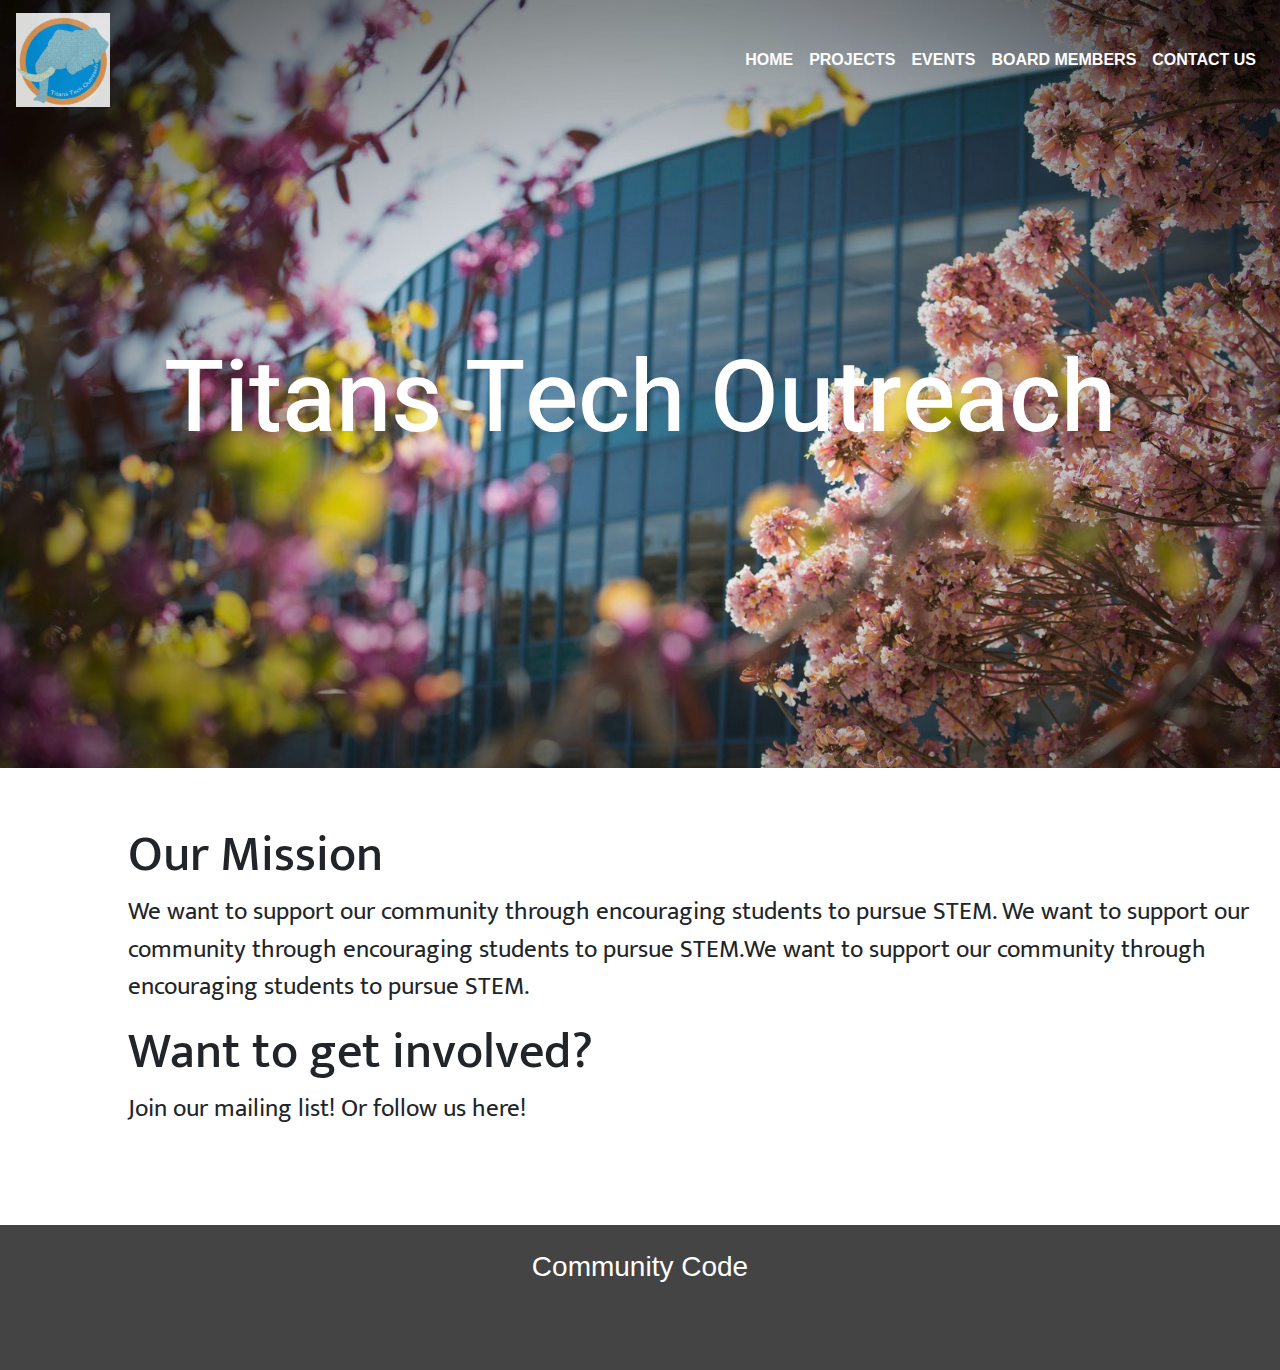
<file: index.html>
<!DOCTYPE html>
<html lang="en" dir="ltr">
  <head>
    <meta charset="utf-8">
    <title>ECS OUTREACH</title>

    <!-- Bootstrap CSS  -->
    <link rel="stylesheet" href="https://maxcdn.bootstrapcdn.com/bootstrap/4.0.0/css/bootstrap.min.css" integrity="sha384-Gn5384xqQ1aoWXA+058RXPxPg6fy4IWvTNh0E263XmFcJlSAwiGgFAW/dAiS6JXm" crossorigin="anonymous">
    <!-- Custom CSS -->
    <link rel="stylesheet" href="css/styles.css">
    <!-- Font Awesome stylesheet for Icons -->
    <link rel="stylesheet" href="https://use.fontawesome.com/releases/v5.7.2/css/all.css" integrity="sha384-fnmOCqbTlWIlj8LyTjo7mOUStjsKC4pOpQbqyi7RrhN7udi9RwhKkMHpvLbHG9Sr" crossorigin="anonymous">
    <!-- Google Fonts -->
    <link href="https://fonts.googleapis.com/css?family=Heebo:900|Mukta:300" rel="stylesheet">



    <!-- Bootstrap Jqueryfiles -->
    <script src="https://code.jquery.com/jquery-3.2.1.slim.min.js" integrity="sha384-KJ3o2DKtIkvYIK3UENzmM7KCkRr/rE9/Qpg6aAZGJwFDMVNA/GpGFF93hXpG5KkN" crossorigin="anonymous"></script>
    <script src="https://cdnjs.cloudflare.com/ajax/libs/popper.js/1.12.9/umd/popper.min.js" integrity="sha384-ApNbgh9B+Y1QKtv3Rn7W3mgPxhU9K/ScQsAP7hUibX39j7fakFPskvXusvfa0b4Q" crossorigin="anonymous"></script>
    <script src="https://maxcdn.bootstrapcdn.com/bootstrap/4.0.0/js/bootstrap.min.js" integrity="sha384-JZR6Spejh4U02d8jOt6vLEHfe/JQGiRRSQQxSfFWpi1MquVdAyjUar5+76PVCmYl" crossorigin="anonymous"></script>


  </head>
  <body>

<section class="top-container index-img">
  <div class="navbar-container">
    <nav class="navbar navbar-expand-lg navbar-dark">
      <a class="navbar-brand" href="index.html"> <img class="logo" src="images/logo.png" alt="TTO"></a>
      <button class="navbar-toggler" type="button" data-toggle="collapse" data-target="#navbarTogglerDemo02">
        <span class="navbar-toggler-icon"></span>
      </button>
      <div class="collapse navbar-collapse" id="navbarTogglerDemo02">
        <ul class="navbar-nav ml-auto">
          <li class="nav-item">
            <a class="nav-link" href="index.html">HOME</a>
          </li>
          <li class="nav-item">
            <a class="nav-link" href="projects.html">PROJECTS</a>
          </li>
          <li class="nav-item">
            <a class="nav-link" href="events.html">EVENTS</a>
          </li>
          <li class="nav-item">
            <a class="nav-link" href="board.html">BOARD MEMBERS</a>
          </li>
          <li class="nav-item">
            <a class="nav-link" href="contact.html">CONTACT US</a>
          </li>
        </ul>
      </div>
    </nav>

  </div>
  <div class="top-container-title">
    <h1 class="top-container-h1">Titans Tech Outreach</h1>
  </div>
</section>


<section class="middle-container">
<h2 class="middle-container-h2">Our Mission</h2>
<p class="middle-container-p">We want to support our community through encouraging students to pursue STEM. We want to support our community through encouraging students to pursue STEM.We want to support our community through encouraging students to pursue STEM.</p>
<h2 class="middle-container-h2">Want to get involved?</h3>
<p class="middle-container-p">Join our mailing list! Or follow us here!</p>
<div class="col-lg-12 links">
  <a href="http://www.fullerton.edu/"><i class="fab fa-2x fa-twitter middle-container-icons"></i></a>
  <a href="http://www.fullerton.edu/"><i class="fab fa-2x fa-facebook-f middle-container-icons"></i></a>
  <a href="http://www.fullerton.edu/"><i class="fab fa-2x fa-instagram middle-container-icons"></i></a>


</div>

</section>


<section class="bottom-container">
  <h3 class="bottom-container-h2">Community Code</h3>

  <div class="col-lg-12 links">
    <a class ="bottom-container-icons"href="http://www.fullerton.edu/"><i class="fab fa-2x fa-twitter"></i></a>
    <a class ="bottom-container-icons"href="http://www.fullerton.edu/"><i class="fab fa-2x fa-facebook-f"></i></a>
    <a class ="bottom-container-icons"href="http://www.fullerton.edu/"><i class="fab fa-2x fa-instagram"></i></a>

  </div>



</section>









  </body>
</html>
</file>
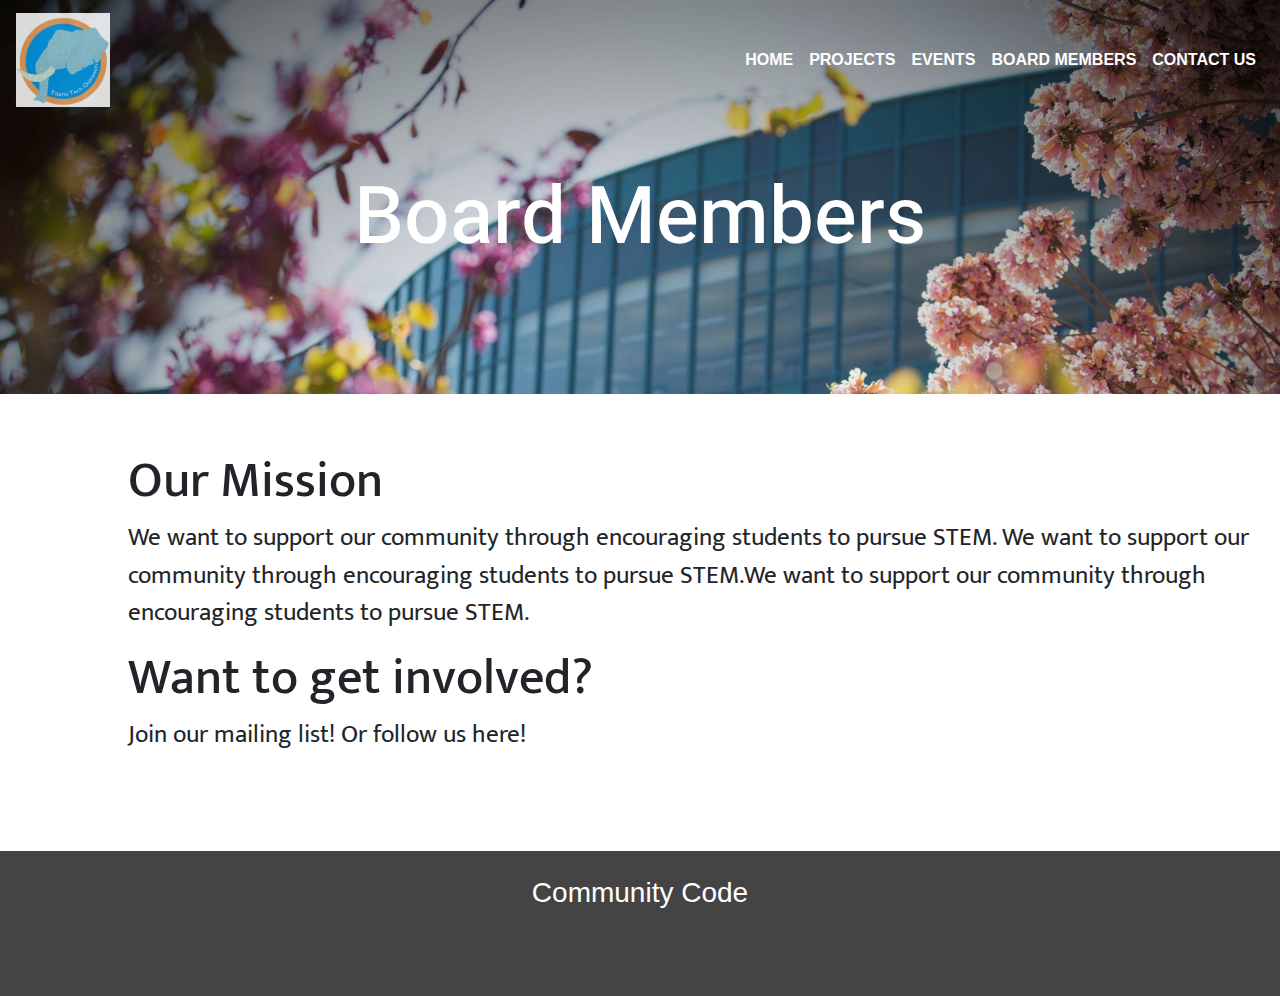
<file: board.html>
<!DOCTYPE html>
<html lang="en" dir="ltr">
  <head>
    <meta charset="utf-8">
    <title>ECS OUTREACH</title>

    <!-- Bootstrap CSS  -->
    <link rel="stylesheet" href="https://maxcdn.bootstrapcdn.com/bootstrap/4.0.0/css/bootstrap.min.css" integrity="sha384-Gn5384xqQ1aoWXA+058RXPxPg6fy4IWvTNh0E263XmFcJlSAwiGgFAW/dAiS6JXm" crossorigin="anonymous">
    <!-- Custom CSS -->
    <link rel="stylesheet" href="css/styles.css">
    <!-- Font Awesome stylesheet for Icons -->
    <link rel="stylesheet" href="https://use.fontawesome.com/releases/v5.7.2/css/all.css" integrity="sha384-fnmOCqbTlWIlj8LyTjo7mOUStjsKC4pOpQbqyi7RrhN7udi9RwhKkMHpvLbHG9Sr" crossorigin="anonymous">
    <!-- Google Fonts -->
    <link href="https://fonts.googleapis.com/css?family=Heebo:900|Mukta:300" rel="stylesheet">



    <!-- Bootstrap Jqueryfiles -->
    <script src="https://code.jquery.com/jquery-3.2.1.slim.min.js" integrity="sha384-KJ3o2DKtIkvYIK3UENzmM7KCkRr/rE9/Qpg6aAZGJwFDMVNA/GpGFF93hXpG5KkN" crossorigin="anonymous"></script>
    <script src="https://cdnjs.cloudflare.com/ajax/libs/popper.js/1.12.9/umd/popper.min.js" integrity="sha384-ApNbgh9B+Y1QKtv3Rn7W3mgPxhU9K/ScQsAP7hUibX39j7fakFPskvXusvfa0b4Q" crossorigin="anonymous"></script>
    <script src="https://maxcdn.bootstrapcdn.com/bootstrap/4.0.0/js/bootstrap.min.js" integrity="sha384-JZR6Spejh4U02d8jOt6vLEHfe/JQGiRRSQQxSfFWpi1MquVdAyjUar5+76PVCmYl" crossorigin="anonymous"></script>


  </head>
  <body>

<section class="top-container board-img">
  <div class="navbar-container">
    <nav class="navbar navbar-expand-lg navbar-dark">
      <a class="navbar-brand" href="index.html"> <img class="logo" src="images/logo.png" alt="TTO"></a>
      <button class="navbar-toggler" type="button" data-toggle="collapse" data-target="#navbarTogglerDemo02">
        <span class="navbar-toggler-icon"></span>
      </button>
      <div class="collapse navbar-collapse" id="navbarTogglerDemo02">
        <ul class="navbar-nav ml-auto">
          <li class="nav-item">
            <a class="nav-link" href="index.html">HOME</a>
          </li>
          <li class="nav-item">
            <a class="nav-link" href="projects.html">PROJECTS</a>
          </li>
          <li class="nav-item">
            <a class="nav-link" href="events.html">EVENTS</a>
          </li>
          <li class="nav-item">
            <a class="nav-link" href="board.html">BOARD MEMBERS</a>
          </li>
          <li class="nav-item">
            <a class="nav-link" href="contact.html">CONTACT US</a>
          </li>
        </ul>
      </div>
    </nav>

  </div>
  <div class="top-container-title">
    <h1 class="tab-h1">Board Members</h1>
  </div>
</section>


<section class="middle-container">
<h2 class="middle-container-h2">Our Mission</h2>
<p class="middle-container-p">We want to support our community through encouraging students to pursue STEM. We want to support our community through encouraging students to pursue STEM.We want to support our community through encouraging students to pursue STEM.</p>
<h2 class="middle-container-h2">Want to get involved?</h3>
<p class="middle-container-p">Join our mailing list! Or follow us here!</p>
<div class="col-lg-12 links">
  <a href="http://www.fullerton.edu/"><i class="fab fa-2x fa-twitter middle-container-icons"></i></a>
  <a href="http://www.fullerton.edu/"><i class="fab fa-2x fa-facebook-f middle-container-icons"></i></a>
  <a href="http://www.fullerton.edu/"><i class="fab fa-2x fa-instagram middle-container-icons"></i></a>


</div>

</section>

<section class="bottom-container">
  <h3 class="bottom-container-h2">Community Code</h3>

  <div class="col-lg-12 links">
    <a class ="bottom-container-icons"href="http://www.fullerton.edu/"><i class="fab fa-2x fa-twitter"></i></a>
    <a class ="bottom-container-icons"href="http://www.fullerton.edu/"><i class="fab fa-2x fa-facebook-f"></i></a>
    <a class ="bottom-container-icons"href="http://www.fullerton.edu/"><i class="fab fa-2x fa-instagram"></i></a>

  </div>
</section>


  </body>
</html>
</file>
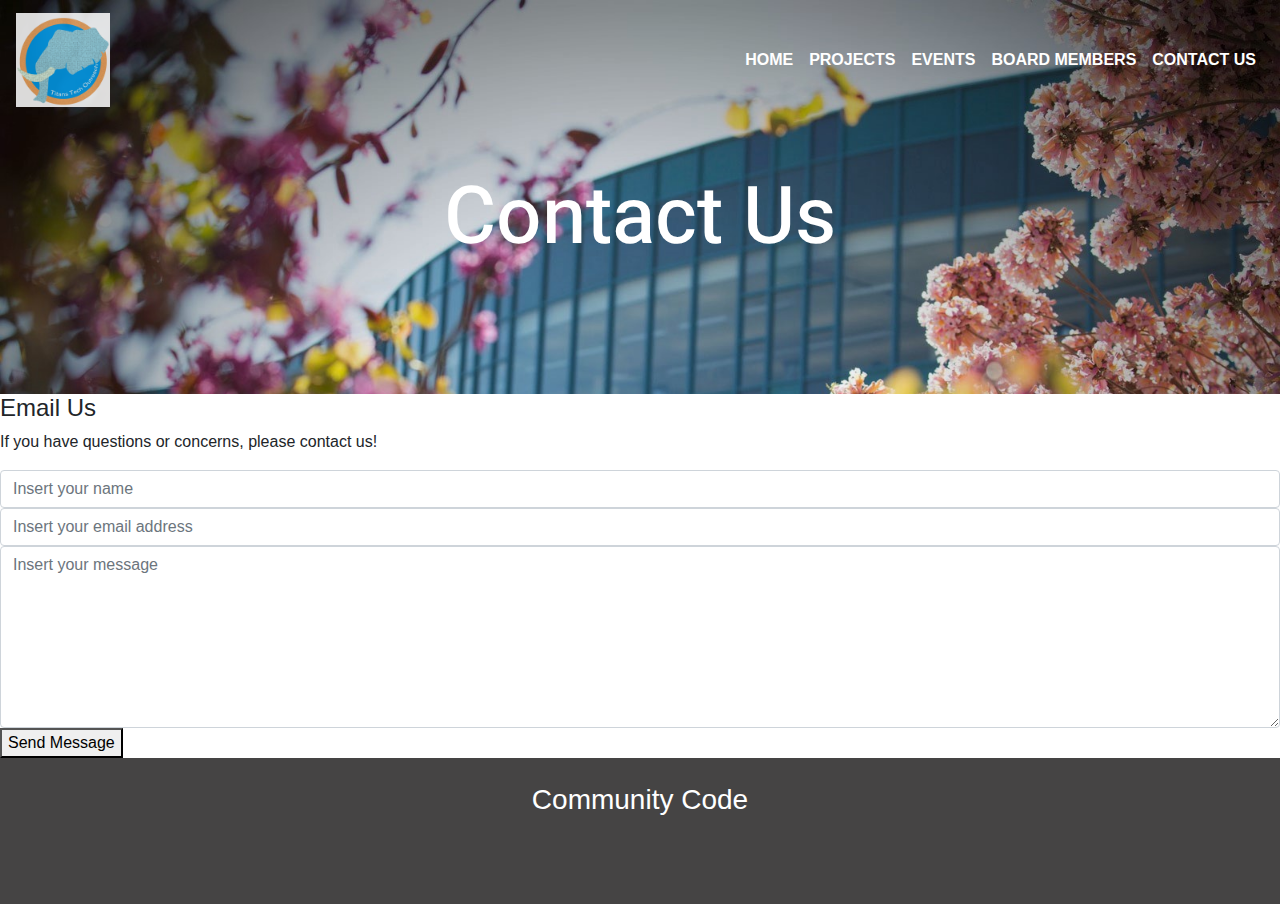
<file: contact.html>
<!DOCTYPE html>
<html lang="en" dir="ltr">
  <head>
    <meta charset="utf-8">
    <title>ECS OUTREACH</title>

    <!-- Bootstrap CSS  -->
    <link rel="stylesheet" href="https://maxcdn.bootstrapcdn.com/bootstrap/4.0.0/css/bootstrap.min.css" integrity="sha384-Gn5384xqQ1aoWXA+058RXPxPg6fy4IWvTNh0E263XmFcJlSAwiGgFAW/dAiS6JXm" crossorigin="anonymous">
    <!-- Custom CSS -->
    <link rel="stylesheet" href="css/styles.css">
    <!-- Font Awesome stylesheet for Icons -->
    <link rel="stylesheet" href="https://use.fontawesome.com/releases/v5.7.2/css/all.css" integrity="sha384-fnmOCqbTlWIlj8LyTjo7mOUStjsKC4pOpQbqyi7RrhN7udi9RwhKkMHpvLbHG9Sr" crossorigin="anonymous">
    <!-- Google Fonts -->
    <link href="https://fonts.googleapis.com/css?family=Heebo:900|Mukta:300" rel="stylesheet">



    <!-- Bootstrap Jqueryfiles -->
    <script src="https://code.jquery.com/jquery-3.2.1.slim.min.js" integrity="sha384-KJ3o2DKtIkvYIK3UENzmM7KCkRr/rE9/Qpg6aAZGJwFDMVNA/GpGFF93hXpG5KkN" crossorigin="anonymous"></script>
    <script src="https://cdnjs.cloudflare.com/ajax/libs/popper.js/1.12.9/umd/popper.min.js" integrity="sha384-ApNbgh9B+Y1QKtv3Rn7W3mgPxhU9K/ScQsAP7hUibX39j7fakFPskvXusvfa0b4Q" crossorigin="anonymous"></script>
    <script src="https://maxcdn.bootstrapcdn.com/bootstrap/4.0.0/js/bootstrap.min.js" integrity="sha384-JZR6Spejh4U02d8jOt6vLEHfe/JQGiRRSQQxSfFWpi1MquVdAyjUar5+76PVCmYl" crossorigin="anonymous"></script>


  </head>
  <body>

<section class="top-container contact-img">
  <div class="navbar-container">
    <nav class="navbar navbar-expand-lg navbar-dark">
      <a class="navbar-brand" href="index.html"> <img class="logo" src="images/logo.png" alt="TTO"></a>
      <button class="navbar-toggler" type="button" data-toggle="collapse" data-target="#navbarTogglerDemo02">
        <span class="navbar-toggler-icon"></span>
      </button>
      <div class="collapse navbar-collapse" id="navbarTogglerDemo02">
        <ul class="navbar-nav ml-auto">
          <li class="nav-item">
            <a class="nav-link" href="index.html">HOME</a>
          </li>
          <li class="nav-item">
            <a class="nav-link" href="projects.html">PROJECTS</a>
          </li>
          <li class="nav-item">
            <a class="nav-link" href="events.html">EVENTS</a>
          </li>
          <li class="nav-item">
            <a class="nav-link" href="board.html">BOARD MEMBERS</a>
          </li>
          <li class="nav-item">
            <a class="nav-link" href="contact.html">CONTACT US</a>
          </li>
        </ul>
      </div>
    </nav>

  </div>
  <div class="top-container-title">
    <h1 class="tab-h1">Contact Us</h1>
  </div>
</section>

<section class="section">
							<div class="contact-padding">
								<h4>Email Us</h4>
								<p>If you have questions or concerns, please contact us!</p>
								<form method="post">
									<input type="text" name="name" placeholder="Insert your name" class="form-control required">
									<input type="email" name="email" placeholder="Insert your email address" class="form-control required">
									<textarea name="message" placeholder="Insert your message" class="form-control required" rows="7"></textarea>
									<button class="button button-border button-rounded nomargin" type="submit" id="submit" name="submit">Send Message</button>
								</form>
							</div>
			</section>

<section class="bottom-container">
  <h3 class="bottom-container-h2">Community Code</h3>

  <div class="col-lg-12 links">
    <a class ="bottom-container-icons"href="http://www.fullerton.edu/"><i class="fab fa-2x fa-twitter"></i></a>
    <a class ="bottom-container-icons"href="http://www.fullerton.edu/"><i class="fab fa-2x fa-facebook-f"></i></a>
    <a class ="bottom-container-icons"href="http://www.fullerton.edu/"><i class="fab fa-2x fa-instagram"></i></a>

  </div>
</section>


  </body>
</html>
</file>
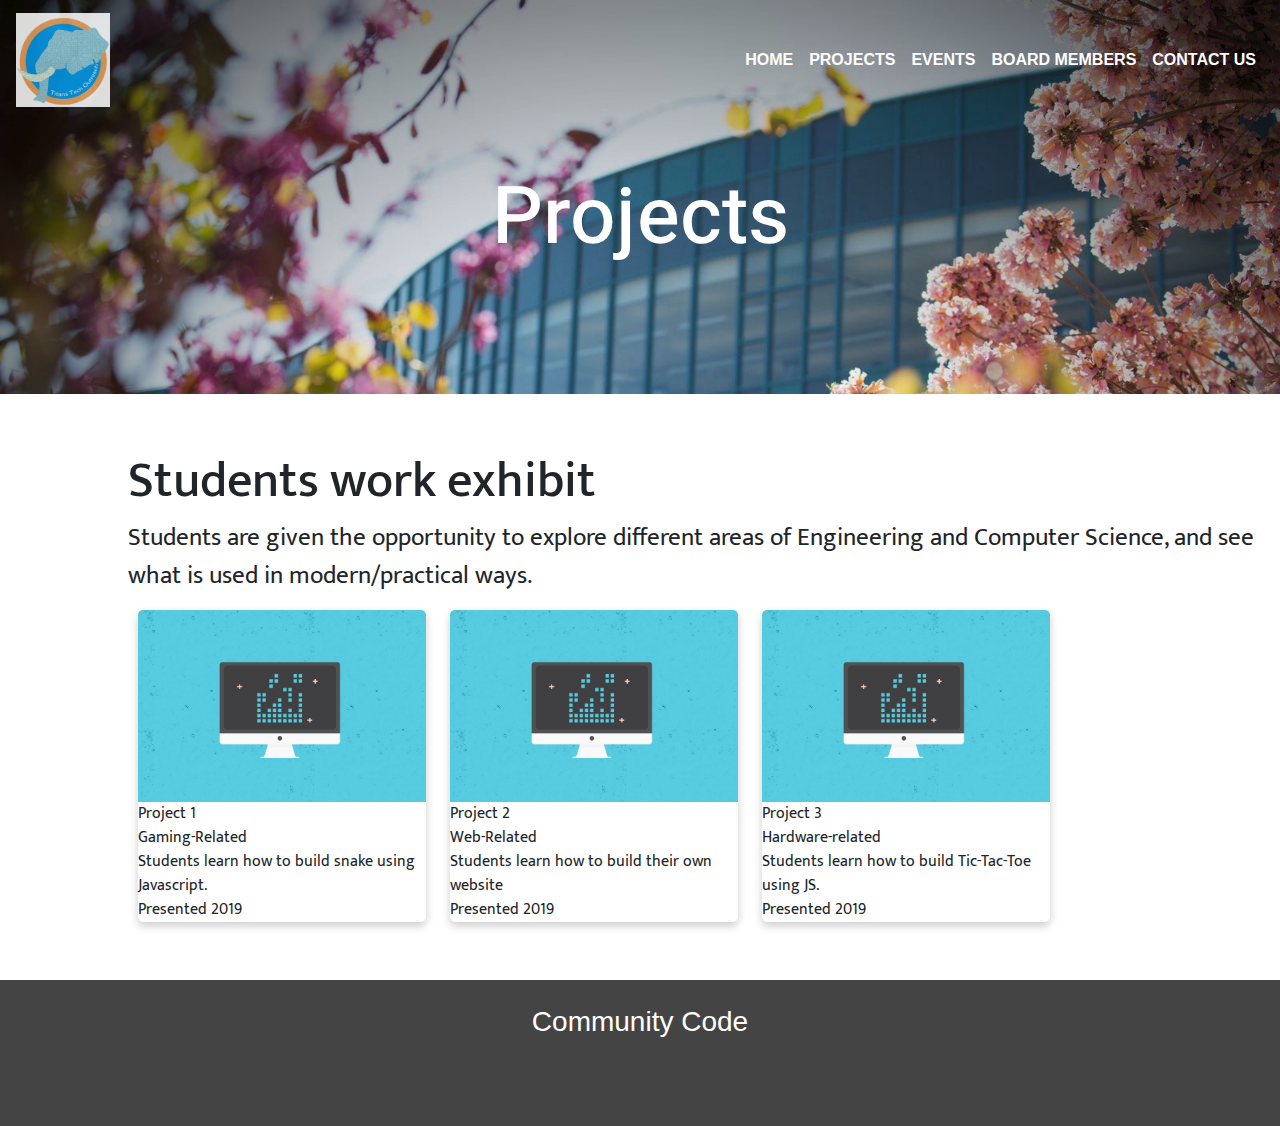
<file: projects.html>
<!DOCTYPE html>
<html lang="en" dir="ltr">

<head>
  <meta charset="utf-8">
  <title>ECS OUTREACH</title>

  <!-- Bootstrap CSS  -->
  <link rel="stylesheet" href="https://maxcdn.bootstrapcdn.com/bootstrap/4.0.0/css/bootstrap.min.css" integrity="sha384-Gn5384xqQ1aoWXA+058RXPxPg6fy4IWvTNh0E263XmFcJlSAwiGgFAW/dAiS6JXm" crossorigin="anonymous">
  <!-- Custom CSS -->
  <link rel="stylesheet" href="css/styles.css">
  <!-- Projects Custom CSS -->
  <link rel="stylesheet" href="css/projects.css">
  <!-- Font Awesome stylesheet for Icons -->
  <link rel="stylesheet" href="https://use.fontawesome.com/releases/v5.7.2/css/all.css" integrity="sha384-fnmOCqbTlWIlj8LyTjo7mOUStjsKC4pOpQbqyi7RrhN7udi9RwhKkMHpvLbHG9Sr" crossorigin="anonymous">
  <!-- Google Fonts -->
  <link href="https://fonts.googleapis.com/css?family=Heebo:900|Mukta:300" rel="stylesheet">



  <!-- Bootstrap Jqueryfiles -->
  <script src="https://code.jquery.com/jquery-3.2.1.slim.min.js" integrity="sha384-KJ3o2DKtIkvYIK3UENzmM7KCkRr/rE9/Qpg6aAZGJwFDMVNA/GpGFF93hXpG5KkN" crossorigin="anonymous"></script>
  <script src="https://cdnjs.cloudflare.com/ajax/libs/popper.js/1.12.9/umd/popper.min.js" integrity="sha384-ApNbgh9B+Y1QKtv3Rn7W3mgPxhU9K/ScQsAP7hUibX39j7fakFPskvXusvfa0b4Q" crossorigin="anonymous"></script>
  <script src="https://maxcdn.bootstrapcdn.com/bootstrap/4.0.0/js/bootstrap.min.js" integrity="sha384-JZR6Spejh4U02d8jOt6vLEHfe/JQGiRRSQQxSfFWpi1MquVdAyjUar5+76PVCmYl" crossorigin="anonymous"></script>


</head>

<body>

  <section class="top-container projects-img">
    <div class="navbar-container">
      <nav class="navbar navbar-expand-lg navbar-dark">
        <a class="navbar-brand" href="index.html"> <img class="logo" src="images/logo.png" alt="TTO"></a>
        <button class="navbar-toggler" type="button" data-toggle="collapse" data-target="#navbarTogglerDemo02">
          <span class="navbar-toggler-icon"></span>
        </button>
        <div class="collapse navbar-collapse" id="navbarTogglerDemo02">
          <ul class="navbar-nav ml-auto">
            <li class="nav-item">
              <a class="nav-link" href="index.html">HOME</a>
            </li>
            <li class="nav-item">
              <a class="nav-link" href="projects.html">PROJECTS</a>
            </li>
            <li class="nav-item">
              <a class="nav-link" href="events.html">EVENTS</a>
            </li>
            <li class="nav-item">
              <a class="nav-link" href="board.html">BOARD MEMBERS</a>
            </li>
            <li class="nav-item">
              <a class="nav-link" href="contact.html">CONTACT US</a>
            </li>
          </ul>
        </div>
      </nav>

    </div>
    <div class="top-container-title">
      <h1 class="tab-h1">Projects</h1>
    </div>
  </section>


  <section class="middle-container">
    <h2 class="middle-container-h2">Students work exhibit</h2>
    <p class="middle-container-p">Students are given the opportunity to explore different areas of Engineering and Computer Science, and see what is used in modern/practical ways.</p>

      <!--Cards showcasing work with students -->
      <div class="middle-container-projects">
        <!--Project 1-->
        <!--Replace with Project 1 contents -->
        <div class="projects-cards">
          <div class="projects-image">
            <img src=images/project-holder.jpg> </div>
            <div class="projects-content">
            <div class="projects-header">Project 1</div>

            <div class="meta">
              <a>Gaming-Related</a>
            </div>
            <div class="projects-description">
              Students learn how to build snake using Javascript.
            </div>
          </div>
          <div class="extra-content">
            <span class="right floated">
              Presented 2019
            </span>
          </div>
        </div>

        <!--Project 2-->
        <!--Replace with Project 2 contents -->
        <div class="projects-cards">
          <div class="projects-image">
            <img src=images/project-holder.jpg> </div> <div class="projects-content">
            <div class="projects-header">Project 2</div>
            <div class="meta">
              <a>Web-Related</a>
            </div>
            <div class="projects-description">
              Students learn how to build their own website
            </div>
          </div>
          <div class="extra-content">
            <span class="right floated">
              Presented 2019
            </span>
          </div>
        </div>

        <!--Project 3-->
        <!--Replace with Project 3 contents -->
        <div class="projects-cards">
          <div class="projects-image">
            <img src=images/project-holder.jpg> </div> <div class="projects-content">
            <div class="projects-header">Project 3</div>
            <div class="meta">
              <a>Hardware-related</a>
            </div>
            <div class="projects-description">
              Students learn how to build Tic-Tac-Toe using JS.
            </div>
          </div>
          <div class="extra-content">
            <span class="right floated">
              Presented 2019
            </span>
          </div>
        </div>

      </div>

  </section>

  <section class="bottom-container">
    <h3 class="bottom-container-h2">Community Code</h3>

    <div class="col-lg-12 links">
      <a class="bottom-container-icons" href="http://www.fullerton.edu/"><i class="fab fa-2x fa-twitter"></i></a>
      <a class="bottom-container-icons" href="http://www.fullerton.edu/"><i class="fab fa-2x fa-facebook-f"></i></a>
      <a class="bottom-container-icons" href="http://www.fullerton.edu/"><i class="fab fa-2x fa-instagram"></i></a>

    </div>
  </section>


</body>

</html>
</file>
<file: css/styles.css>
.board-img{
  background-image: url('images/indexImage.jpg');
}

.tab-h1 {
  text-align: center;
  color: white;
  padding-top: 50px;
  padding-bottom: 120px;
  font-size: 80px;
  font-family: 'Heebo', sans-serif;
}
.contact-img{
  background-image: url('images/indexImage.jpg');
}
.events-img{
  background-image: url('images/indexImage.jpg');
}
.projects-img{
  background-image: url('images/indexImage.jpg');
}
.index-img{
  background-image: url('images/indexImage.jpg');
  height: 100%;
  max-width: 100%;
  overflow-x: hidden;
  background-position: top;
  background-repeat: no-repeat;
  background-size: cover;
}

.top-container {
  overflow-x: hidden;
  background-position: top;
  background-repeat: no-repeat;
  background-size: cover;
}

.logo{
  max-width: 20%;
  max-height: 20%;
  opacity: .85;
}
.navbar-container {
  font-weight: 800;
}

.navbar-dark .navbar-nav .nav-link {
    color: white;
}

.top-container-h1 {
  text-align: center;
  color: white;
  padding-top: 220px;
  padding-bottom: 300px;
  font-size: 100px;
  font-family: 'Heebo', sans-serif;
}

.middle-container {
  font-family: 'Mukta', sans-serif;
  margin: 4.5% auto 4.5% 10%;
  text-align: left;
}

.middle-container-h2 {
  font-size: 50px;
}

.middle-container-p {
  font-size: 25px;
}

.middle-container-icons {
  color: #c8e6f5;
  padding: 10px 15px 0px 15px;
  transition-property: color;
  transition-duration: .15s;
  transition-timing-function: ease-out;
}

.middle-container-icons:hover,
.middle-container-icons:focus {
  color: #64b9e3;
}


.bottom-container {
  background-color: #454444;
  text-align: center;
  padding-bottom: 45px;
}

.bottom-container-h2 {
  padding-top: 25px;
  padding-bottom: 10px;
  color: white;
}

.bottom-container-icons {
  color: white;
  padding: 15px 20px 15px 20px;
  transition-duration: .5s;
  transition-timing-function: ease-out;
}

.bottom-container-icons:hover,
.bottom-container-icons:focus {
  color: #3d27ff;
}

/* experimenting (probably delete this) */
/* @media (max-width: 768px){
  .nav-item{
    width: 100px;
        border: 1px solid #fff;
        border-radius: 18px;
        outline: 0;
        padding: 8px 12px;
        text-align: center;
        text-decoration: none;
        font: bold 12px Verdana;
        color: #fff;
        background-color: #333;
  }
} */
@media (max-width: 991.5px) {
  .navbar-header {
    float: none;
  }
  .navbar-toggle {
    display: block;
  }

  .nav-item {
    /* width: 100; */
    border: 1px solid #fff;
    border-radius: 5px;
    /* outline: 0; */
    padding: 8px 12px;
    text-align: center;
    text-decoration: none;
    color: #333;
    /* font: bold 12px Verdana; */
    /* color: #fff; */
    background-color: rgb(24, 19, 94, 0.8);
    transition-property: color, background-color;
      transition-duration: .35s;
      transition-timing-function: ease-out;
  }


  .nav-item:hover,
  .nav-item:focus{
      color: black;
      background-color: #fff;

  }
  .nav-dark{
    color: black;
  }
  .navbar{
    background-color: rgb( 100, 185, 227, 0.8);
  }
}
</file>
<file: css/projects.css>
/* The size of the cards */
.projects-cards {
  width: 25%;
  box-shadow: 0 4px 8px 0 rgba(0, 0, 0, 0.2);
  transition: 0.2s;
  border-radius: 5px;
  /* 5px rounded corners */
  display: inline-block;
  margin: 0 10px 0 10px;
}

.projects-cards:hover {
  box-shadow: 0 8px 16px 0 rgba(0, 0, 0, 0.2);
}

/* size of the image box */
.projects-image {
  width: auto;
  height: 100%;
}

.projects-image img {
  width: 100%;
  height: 100%;
  /* Add rounded corners to te top left and the top right corner of the image */
  border-radius: 5px 5px 0 0;
}

.projects-content {
  width: auto;
  height: auto;
}

.projects-header {
  width: auto;
  height: auto;
}

.meta {
  width: auto;
  height: auto;
}

.projects-description {
  width: auto;
  height: auto;
}

.extra-content {
  width: auto;
  height: auto;
}
</file>
